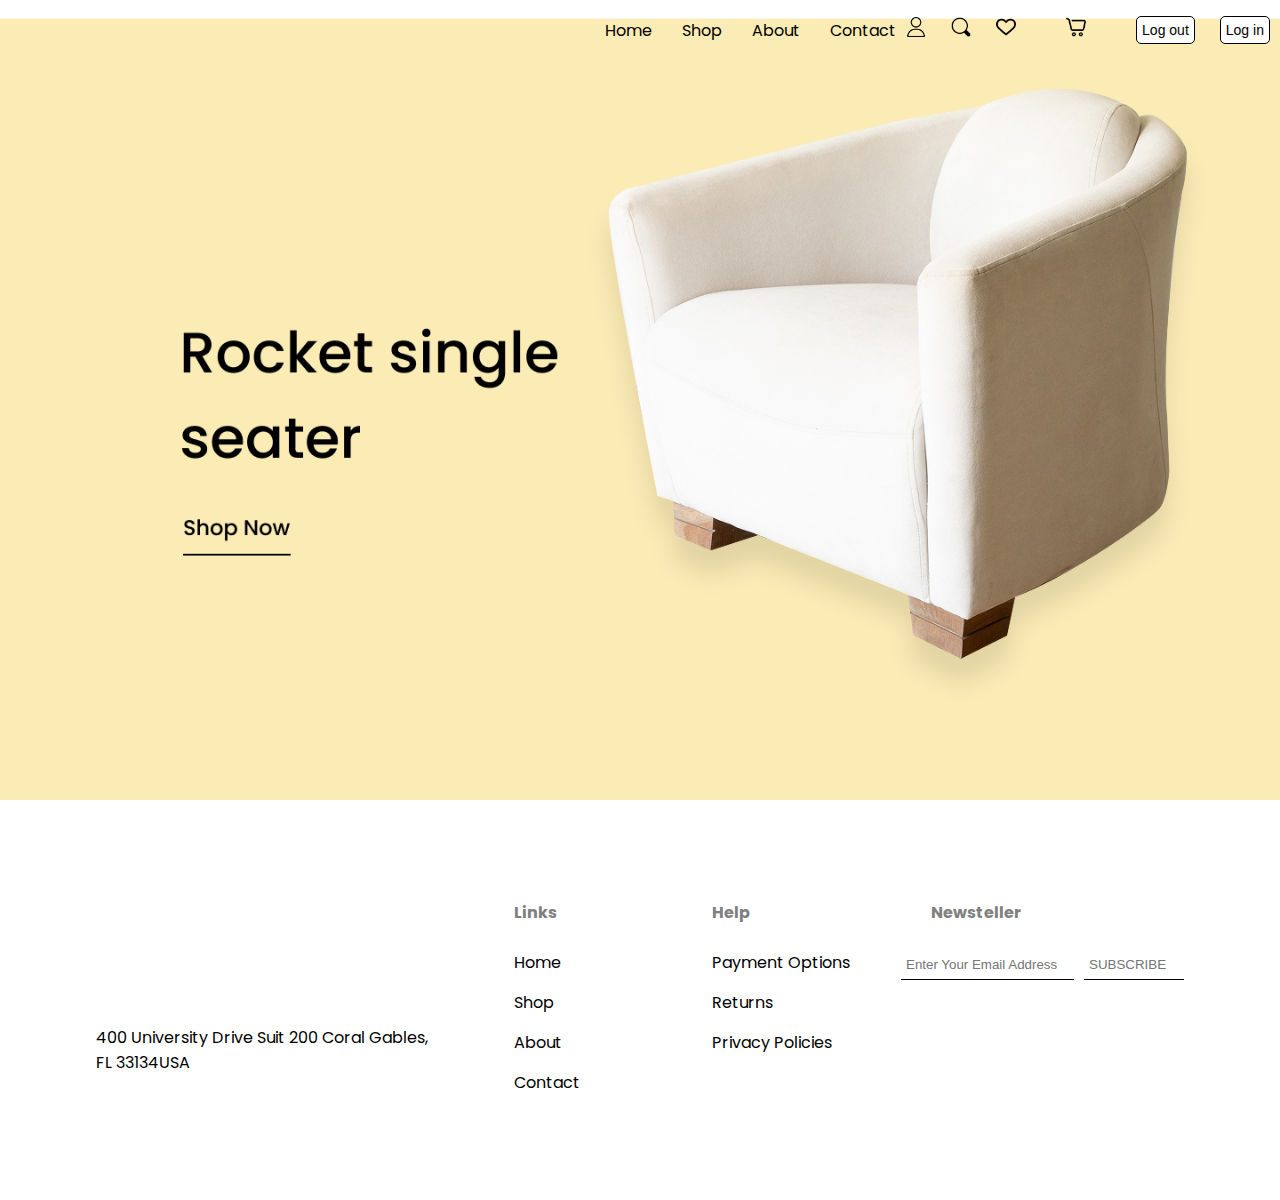
<file: front-end/index.html>
<!DOCTYPE html>
<html lang="en">
<head>
    <meta charset="UTF-8">
    <meta name="viewport" content="width=device-width, initial-scale=1.0">
    <link rel="stylesheet" href="https://cdnjs.cloudflare.com/ajax/libs/font-awesome/6.7.2/css/all.min.css" integrity="sha512-Evv84Mr4kqVGRNSgIGL/F/aIDqQb7xQ2vcrdIwxfjThSH8CSR7PBEakCr51Ck+w+/U6swU2Im1vVX0SVk9ABhg==" crossorigin="anonymous" referrerpolicy="no-referrer" />
    <link rel="stylesheet" href="./css/style.css">
    <title>Home</title>
</head>
<body>
    <header>
        <div class="sub-header">
            <div class="part1">
                <ul>
                    <li><a href="#">Home</a></li>
                    <li><a href="./shop.html">Shop</a></li>
                    <li><a href="#">About</a></li>
                    <li><a href="#">Contact</a></li>
                </ul>
            </div>
            <div class="part2">
                <ul>
                    <li><a href="./profile.html"><img src="./image/user.png" alt=""></a></li>
                    <li><a href="#"><img src="./image/search.png" alt=""></a></li>
                    <li><a href="#"><img src="./image/heart.png" alt=""></li>
                    <li><a href="./cart.html"><img src="./image/shoppingcart.png" alt=""></li>
                    <li><a href="#"><button id="log-out">Log out</button></a></li>
                    <li><a href="./login.html"><button id="log-in">Log in</button></a></li>
                </ul>
            </div>
        </div>
    </header>
    <footer>
        <div class="sub-footer">
            <div class="f_part1">
                <p><a href="#">400 University Drive Suit 200 Coral Gables, FL 33134USA</a></p>
            </div>
            <div class="f_part2">
                <h4>Links</h4>
                <ul>
                    <li>Home</li>
                    <li>Shop</li>
                    <li>About</li>
                    <li>Contact</li>
                </ul>
            </div>
            <div class="f_part3">
                <h4>Help</h4>
                <ul>
                    <li>Payment Options</li>
                    <li>Returns</li>
                    <li>Privacy Policies</li>
                </ul>
            </div>
            <div class="f_part4">
                <h4>Newsteller</h4>
                <div class="f_part41">
                    <input class="input1" type="text" placeholder="Enter Your Email Address">
                    <input class="input2" type="text" placeholder="SUBSCRIBE">
                </div>
            </div>
        </div>
    </footer>


    <script src="./js/script.js"></script>
</body>
</html>
</file>
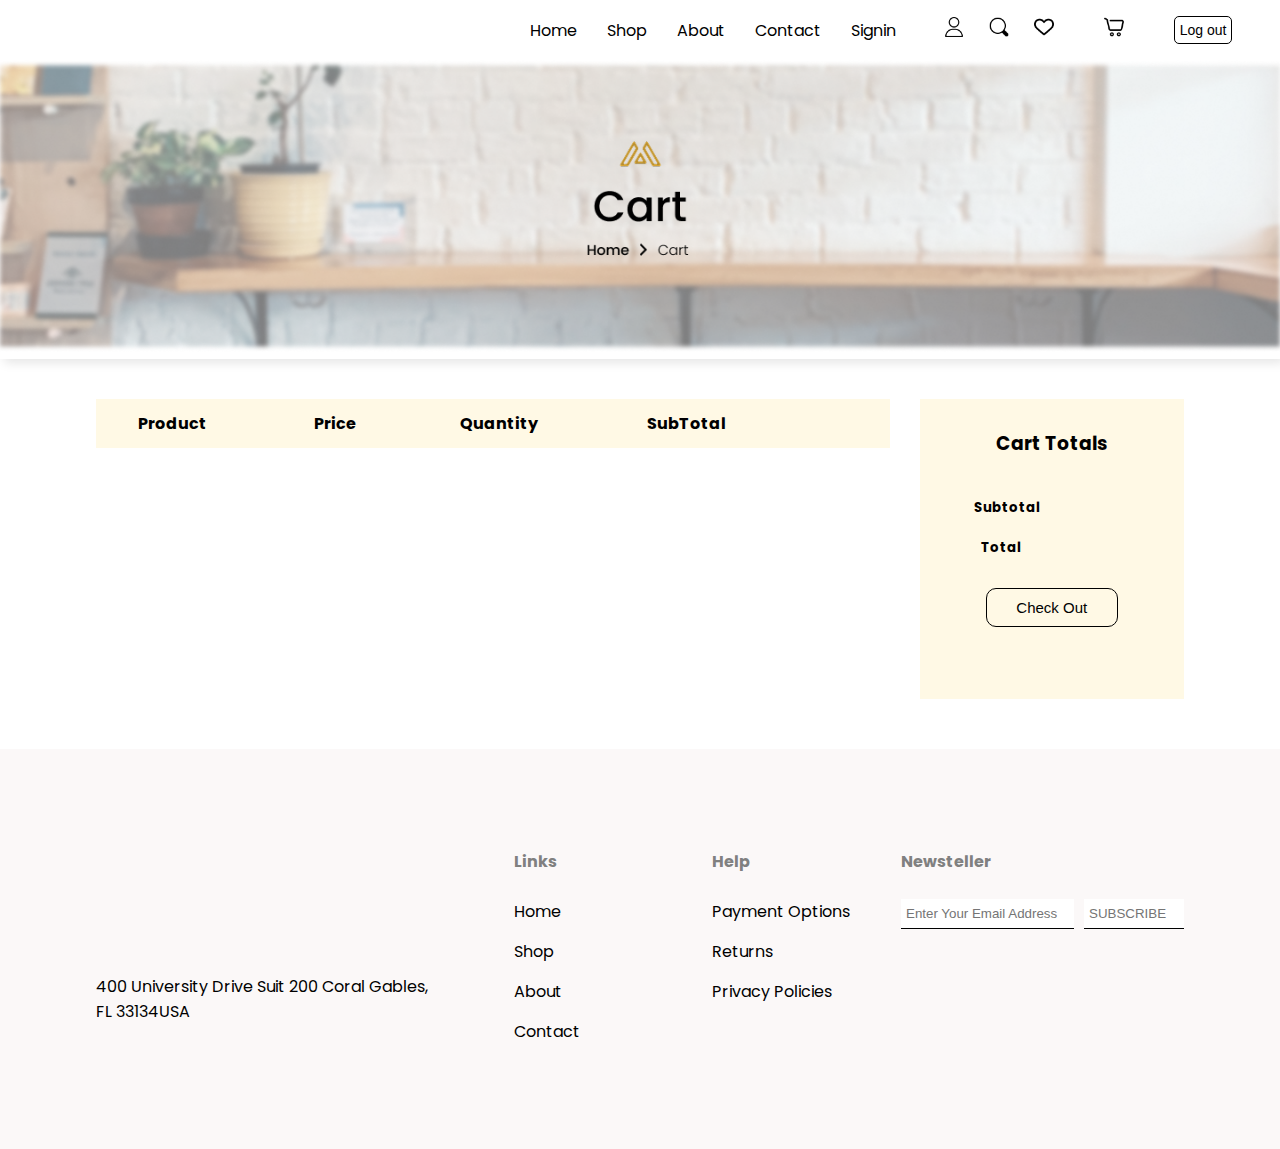
<file: front-end/cart.html>
<!DOCTYPE html>
<html lang="en">

<head>
    <meta charset="UTF-8">
    <meta name="viewport" content="width=device-width, initial-scale=1.0">
    <link rel="stylesheet" href="./css/cart.css">
    <title>Cart</title>
</head>

<body>
    <header>
        <div class="sub-header">
            <div class="part1">
                <ul>
                    <li><a href="./index.html">Home</a></li>
                    <li><a href="./shop.html">Shop</a></li>
                    <li><a href="#">About</a></li>
                    <li><a href="#">Contact</a></li>
                    <li><a href="./login.html">Signin</a></li>
                </ul>
            </div>
            <div class="part2">
                <ul>
                    <li><a href="./profile.html"><img src="./image/user.png" alt=""></a></li>
                    <li><a href="#"><img src="./image/search.png" alt=""></a></li>
                    <li><a href="#"><img src="./image/heart.png" alt=""></li>
                    <li><a href="#"><img src="./image/shoppingcart.png" alt=""></li>
                    <li><a href="#"><button id="log-out">Log out</button></a></li>
                </ul>
            </div>
        </div>
         <div class="header-image">
            <img src="./image/Group 78.png" alt="">
        </div>
    </header>
    <main>
        <div class="sub-main">
            <div class="left-side">
                <a href="#"></a>
                <table>
                    <thead>
                        <tr>                            
                            <th>Product</th>
                            <th>Price</th>
                            <th>Quantity</th>
                            <th>SubTotal</th>
                            <th></th>
                        </tr>
                    </thead>
                    <tbody id="tbody">
                        

                    </tbody>
                </table>
            </div>
            <div class="right-side">
                <div class="cart-totals">
                    <h3>Cart Totals</h3>
                    <div class="subtotal">
                        <h5>Subtotal</h5>
                        <p></p>
                    </div>
                    <div class="total">
                        <h5>Total</h5>
                        <p></p>
                    </div>
                    <div class="btn">
                        <button>Check Out</button>
                    </div>
                </div>
            </div>
        </div>
    </main>
    <footer>
        <div class="sub-footer">
            <div class="f_part1">
                <p><a href="#">400 University Drive Suit 200 Coral Gables, FL 33134USA</a></p>
            </div>
            <div class="f_part2">
                <h4>Links</h4>
                <ul>
                    <li>Home</li>
                    <li>Shop</li>
                    <li>About</li>
                    <li>Contact</li>
                </ul>
            </div>
            <div class="f_part3">
                <h4>Help</h4>
                <ul>
                    <li>Payment Options</li>
                    <li>Returns</li>
                    <li>Privacy Policies</li>
                </ul>
            </div>
            <div class="f_part4">
                <h4>Newsteller</h4>
                <div class="f_part41">
                    <input class="input1" type="text" placeholder="Enter Your Email Address">
                    <input class="input2" type="text" placeholder="SUBSCRIBE">
                </div>
            </div>
        </div>
    </footer>

    <script src="./js/cart.js"></script>
</body>

</html>
</file>
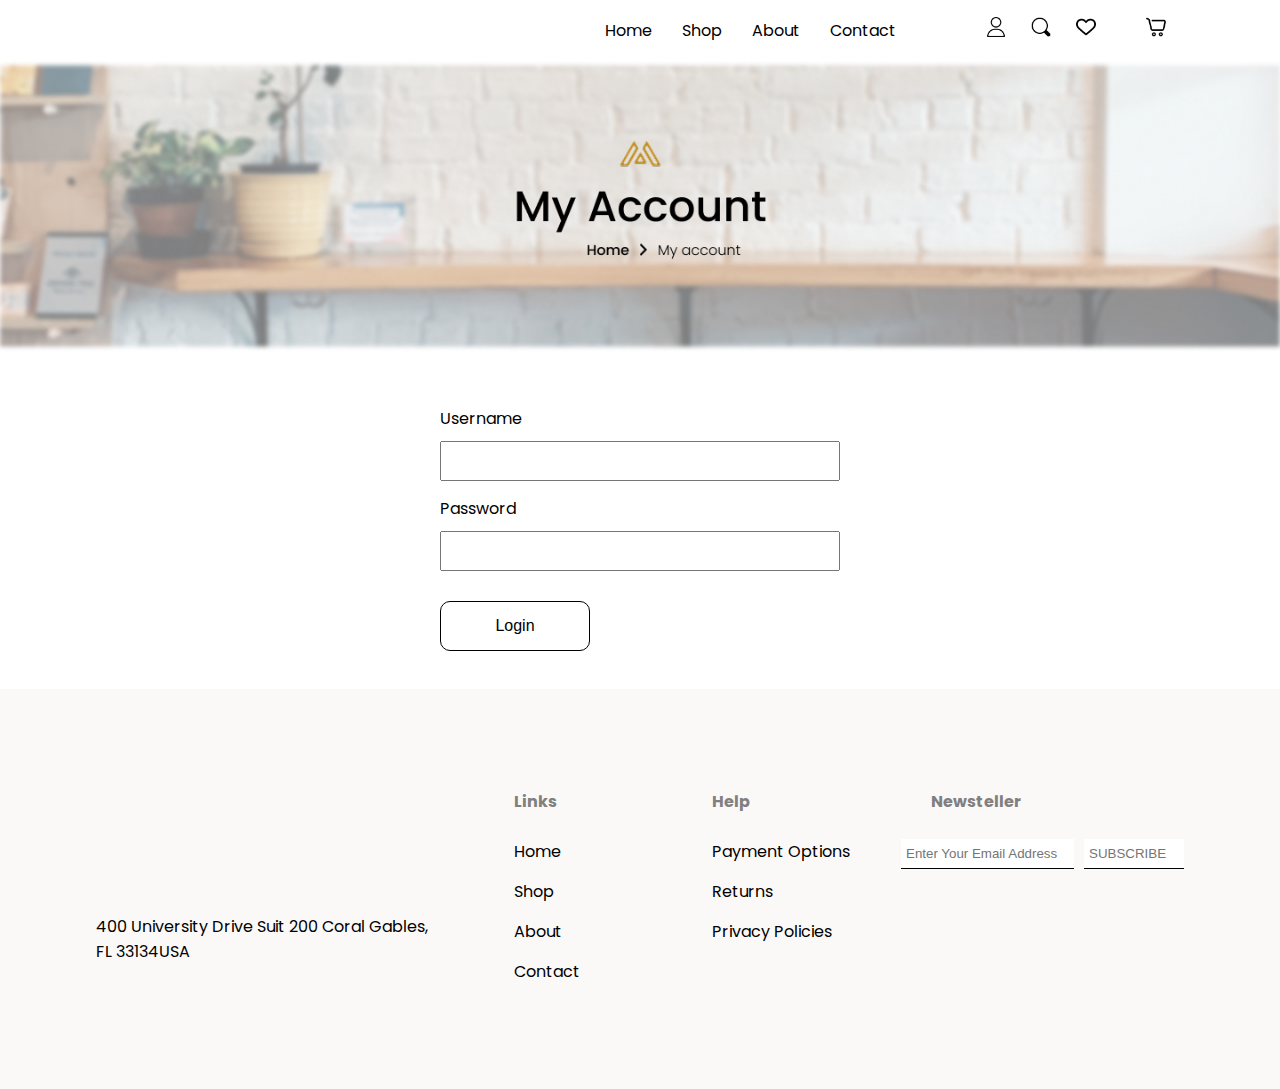
<file: front-end/login.html>
<!DOCTYPE html>
<html lang="en">
<head>
    <meta charset="UTF-8">
    <meta name="viewport" content="width=device-width, initial-scale=1.0">
    <link rel="stylesheet" href="https://cdnjs.cloudflare.com/ajax/libs/font-awesome/6.7.2/css/all.min.css" integrity="sha512-Evv84Mr4kqVGRNSgIGL/F/aIDqQb7xQ2vcrdIwxfjThSH8CSR7PBEakCr51Ck+w+/U6swU2Im1vVX0SVk9ABhg==" crossorigin="anonymous" referrerpolicy="no-referrer" />
    <link rel="stylesheet" href="./css/login.css">
    <title>Login</title>
</head>
<body>
    <header>
        <div class="sub-header">
            <div class="part1">
                <ul>
                    <li><a href="#">Home</a></li>
                    <li><a href="#">Shop</a></li>
                    <li><a href="#">About</a></li>
                    <li><a href="#">Contact</a></li>
                </ul>
            </div>
            <div class="part2">
                <ul>
                    <li><a href="#"><img src="./image/user.png" alt=""></a></li>
                    <li><a href="#"><img src="./image/search.png" alt=""></a></li>
                    <li><a href="#"><img src="./image/heart.png" alt=""></li>
                    <li><a href="#"><img src="./image/shoppingcart.png" alt=""></li>
                </ul>
            </div>
        </div>
        <div class="header-image">
            <img src="./image/myAccount.png" alt="">
        </div>
    </header>
    <main>
        <div class="sub-main">
            <form>
                <a href="#"></a>
                <div class="element">
                    <label for=""><a href="#">Username</a></label> <br>
                    <input type="text">
                </div>
                <div class="element">
                    <label for=""><a href="#">Password</a></label> <br>
                    <input type="password">
                </div>
                <button>Login</button>
            </form>
        </div>
    </main>
    <footer>
        <div class="sub-footer">
            <div class="f_part1">
                <p><a href="#">400 University Drive Suit 200 Coral Gables, FL 33134USA</a></p>
            </div>
            <div class="f_part2">
                <h4>Links</h4>
                <ul>
                    <li>Home</li>
                    <li>Shop</li>
                    <li>About</li>
                    <li>Contact</li>
                </ul>
            </div>
            <div class="f_part3">
                <h4>Help</h4>
                <ul>
                    <li>Payment Options</li>
                    <li>Returns</li>
                    <li>Privacy Policies</li>
                </ul>
            </div>
            <div class="f_part4">
                <h4>Newsteller</h4>
                <div class="f_part41">
                    <input class="input1" type="text" placeholder="Enter Your Email Address">
                    <input class="input2" type="text" placeholder="SUBSCRIBE">
                </div>
            </div>
        </div>
    </footer>
</body>
</html>
</file>
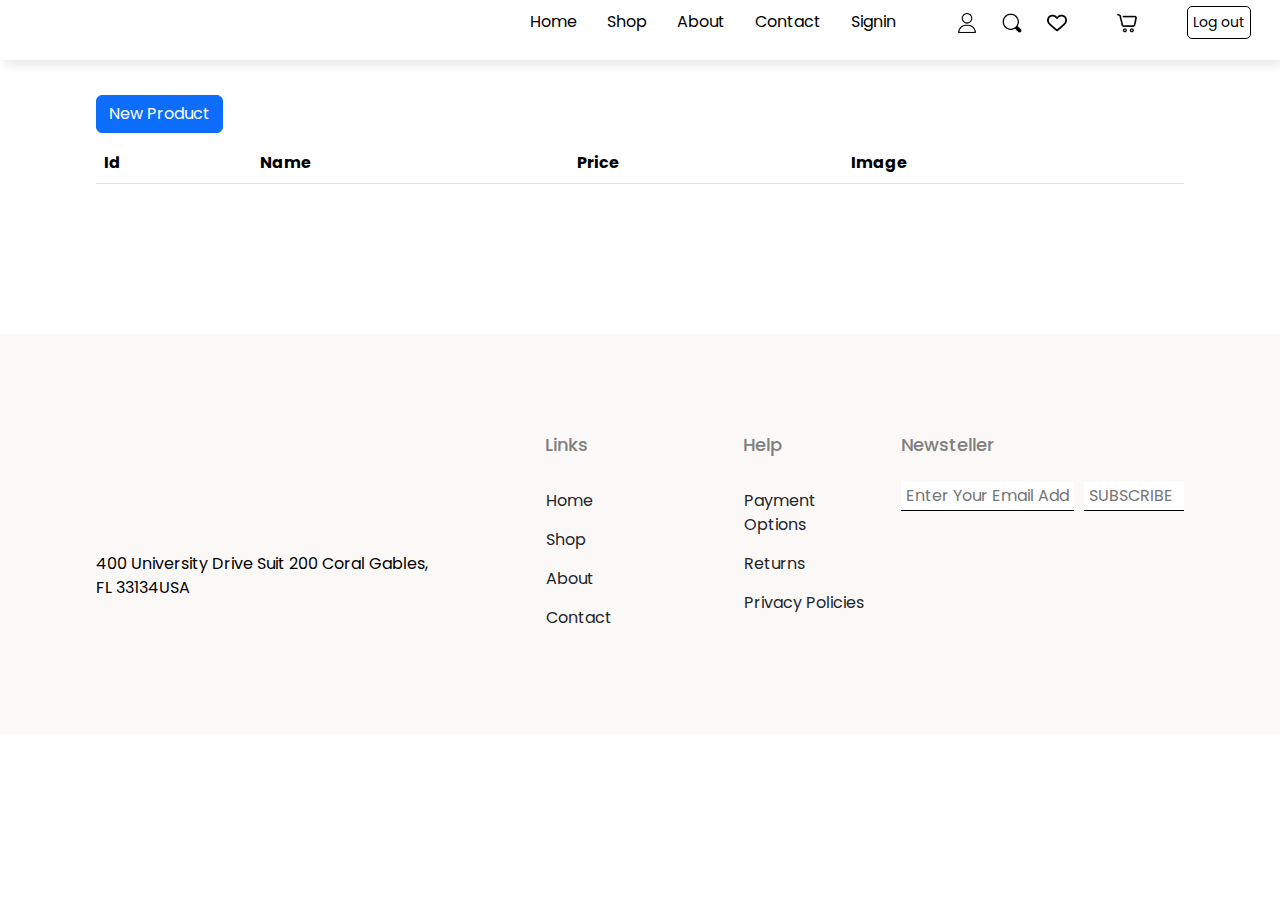
<file: front-end/myProducts.html>
<!DOCTYPE html>
<html lang="en">

<head>
    <meta charset="UTF-8">
    <meta name="viewport" content="width=device-width, initial-scale=1.0">
    <link href="https://cdn.jsdelivr.net/npm/bootstrap@5.3.3/dist/css/bootstrap.min.css" rel="stylesheet"
        integrity="sha384-QWTKZyjpPEjISv5WaRU9OFeRpok6YctnYmDr5pNlyT2bRjXh0JMhjY6hW+ALEwIH" crossorigin="anonymous">
    <link rel="stylesheet" href="./css/myProducts.css">
    <title>MyProducts</title>
</head>

<body>
    <header>
        <div class="sub-header">
            <div class="part1">
                <ul>
                    <li><a href="./index.html">Home</a></li>
                    <li><a href="./shop.html">Shop</a></li>
                    <li><a href="#">About</a></li>
                    <li><a href="#">Contact</a></li>
                    <li><a href="./login.html">Signin</a></li>
                </ul>
            </div>
            <div class="part2">
                <ul>
                    <li><a href="./profile.html"><img src="./image/user.png" alt=""></a></li>
                    <li><a href="#"><img src="./image/search.png" alt=""></a></li>
                    <li><a href="#"><img src="./image/heart.png" alt=""></li>
                    <li><a href="./cart.html"><img src="./image/shoppingcart.png" alt=""></li>
                    <li><a href="#"><button id="log-out">Log out</button></a></li>
                </ul>
            </div>
        </div>
    </header>
    <a href="#"></a>
    <main>
        <div class="sub-main">
            <button type="button" class="btn btn-primary">New Product</button>
            <div class="products-table">
                <table class="table table-hover">
                    <thead>
                        <tr>
                            <th>Id</th>
                            <th>Name</th>
                            <th>Price</th>
                            <th>Image</th>
                        </tr>
                    </thead>
                    <tbody id="products-tbody">

                    </tbody>
                </table>
            </div>
        </div>
    </main>
    <footer>
        <div class="sub-footer">
            <div class="f_part1">
                <p><a href="#">400 University Drive Suit 200 Coral Gables, FL 33134USA</a></p>
            </div>
            <div class="f_part2">
                <h4>Links</h4>
                <ul>
                    <li>Home</li>
                    <li>Shop</li>
                    <li>About</li>
                    <li>Contact</li>
                </ul>
            </div>
            <div class="f_part3">
                <h4>Help</h4>
                <ul>
                    <li>Payment Options</li>
                    <li>Returns</li>
                    <li>Privacy Policies</li>
                </ul>
            </div>
            <div class="f_part4">
                <h4>Newsteller</h4>
                <div class="f_part41">
                    <input class="input1" type="text" placeholder="Enter Your Email Address">
                    <input class="input2" type="text" placeholder="SUBSCRIBE">
                </div>
            </div>
        </div>
    </footer>


   <script src="./js/myProducts.js"></script>
</body>

</html>
</file>
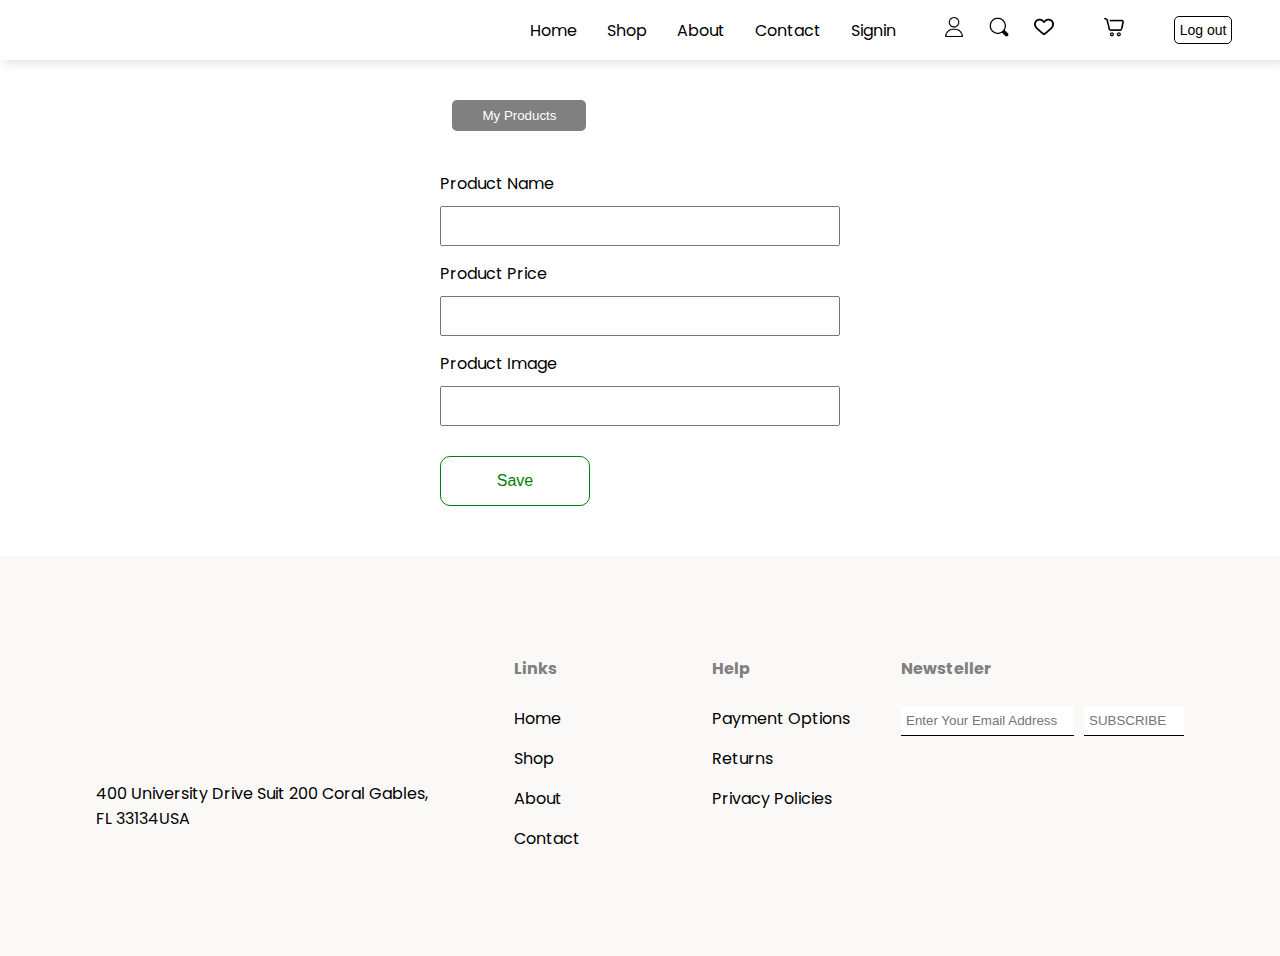
<file: front-end/products.html>
<!DOCTYPE html>
<html lang="en">

<head>
    <meta charset="UTF-8">
    <meta name="viewport" content="width=device-width, initial-scale=1.0">
    <link rel="stylesheet" href="./css/products.css">
    <title>Products</title>
</head>

<body>
    <header>
        <div class="sub-header">
            <div class="part1">
                <ul>
                    <li><a href="./index.html">Home</a></li>
                    <li><a href="./shop.html">Shop</a></li>
                    <li><a href="#">About</a></li>
                    <li><a href="#">Contact</a></li>
                    <li><a href="./login.html">Signin</a></li>
                </ul>
            </div>
            <div class="part2">
                <ul>
                    <li><a href="./profile.html"><img src="./image/user.png" alt=""></a></li>
                    <li><a href="#"><img src="./image/search.png" alt=""></a></li>
                    <li><a href="#"><img src="./image/heart.png" alt=""></li>
                    <li><a href="./cart.html"><img src="./image/shoppingcart.png" alt=""></li>
                    <li><a href="#"><button id="log-out">Log out</button></a></li>
                </ul>
            </div>
        </div>
    </header>
    <main>
        <div class="sub-main">
            <div class="form-elements">
                <button class="my-products">My Products</button>
                <div class="form-element">
                    <form>
                    <div class="element">
                        <a href="#"></a>
                        <label><a href="#">Product Name</a></label> <br>
                        <input type="text" id="product-name">
                    </div>
                    <div class="element">
                        <label><a href="#">Product Price</a></label> <br>
                        <input type="number" step="0.01" id="product-price">
                    </div>
                    <div class="element">
                        <label><a href="#">Product Image</a></label> <br>
                        <input type="text" id="product-image">
                    </div>
                    <button>Save</button>
                </form>
                </div>
            </div>
        </div>
    </main>
    <footer>
        <div class="sub-footer">
            <div class="f_part1">
                <p><a href="#">400 University Drive Suit 200 Coral Gables, FL 33134USA</a></p>
            </div>
            <div class="f_part2">
                <h4>Links</h4>
                <ul>
                    <li>Home</li>
                    <li>Shop</li>
                    <li>About</li>
                    <li>Contact</li>
                </ul>
            </div>
            <div class="f_part3">
                <h4>Help</h4>
                <ul>
                    <li>Payment Options</li>
                    <li>Returns</li>
                    <li>Privacy Policies</li>
                </ul>
            </div>
            <div class="f_part4">
                <h4>Newsteller</h4>
                <div class="f_part41">
                    <input class="input1" type="text" placeholder="Enter Your Email Address">
                    <input class="input2" type="text" placeholder="SUBSCRIBE">
                </div>
            </div>
        </div>
    </footer>

    <script src="./js/products.js"></script>
</body>

</html>
</file>
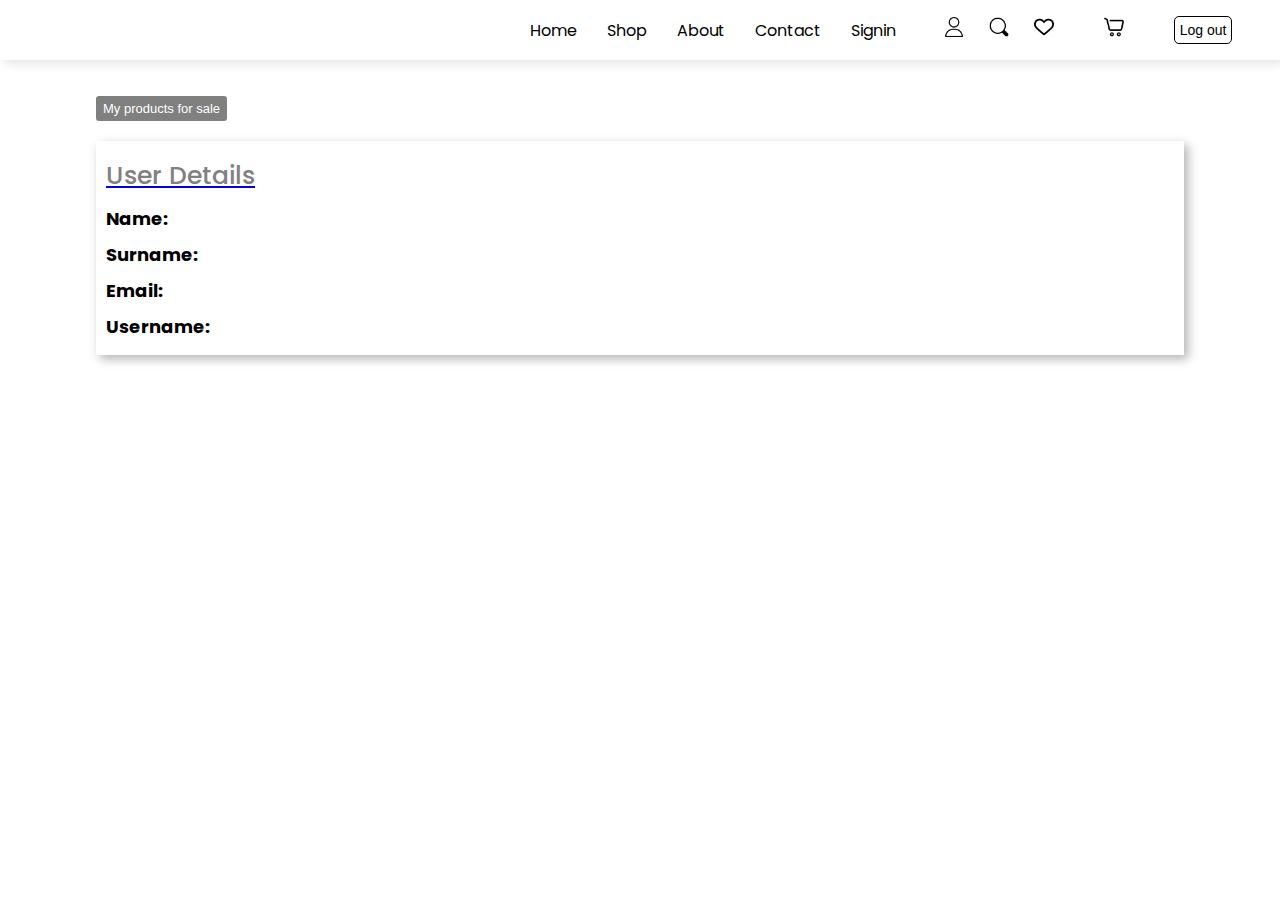
<file: front-end/profile.html>
<!DOCTYPE html>
<html lang="en">
<head>
    <meta charset="UTF-8">
    <meta name="viewport" content="width=device-width, initial-scale=1.0">
     <link rel="stylesheet" href="https://cdnjs.cloudflare.com/ajax/libs/font-awesome/6.7.2/css/all.min.css"
        integrity="sha512-Evv84Mr4kqVGRNSgIGL/F/aIDqQb7xQ2vcrdIwxfjThSH8CSR7PBEakCr51Ck+w+/U6swU2Im1vVX0SVk9ABhg=="
        crossorigin="anonymous" referrerpolicy="no-referrer" />
    <link rel="stylesheet" href="./css/profile.css">
    <title>Profile</title>
</head>
<body>
    <header>
        <div class="sub-header">
            <div class="part1">
                <ul>
                    <li><a href="./index.html">Home</a></li>
                    <li><a href="./shop.html">Shop</a></li>
                    <li><a href="#">About</a></li>
                    <li><a href="#">Contact</a></li>
                    <li><a href="./login.html">Signin</a></li>
                </ul>
            </div>
            <div class="part2">
                <ul>
                    <li><a href="#"><img src="./image/user.png" alt=""></a></li>
                    <li><a href="#"><img src="./image/search.png" alt=""></a></li>
                    <li><a href="#"><img src="./image/heart.png" alt=""></li>
                    <li><a href="./cart.html"><img src="./image/shoppingcart.png" alt=""></li>
                    <li><a href="#"><button id="log-out">Log out</button></a></li>
                </ul>
            </div>
        </div>
    </header>
    <main>
        <a href="#"></a>
        <div class="sub-main">
            <button>My products for sale</button>
            <div class="user-details">
                <a href="#"><h3>User Details</h3></a>
                <p><b>Name: </b><span id="user-name"></span></p>
                <p><b>Surname: </b><span id="user-surname"></span></p>
                <p><b>Email: </b><span id="user-email"></span></p>
                <p><b>Username: </b><span id="user-username"></span></p>
            </div>
        </div>
    </main>

    <script src="./js/profile.js"></script>
</body>
</html>
</file>
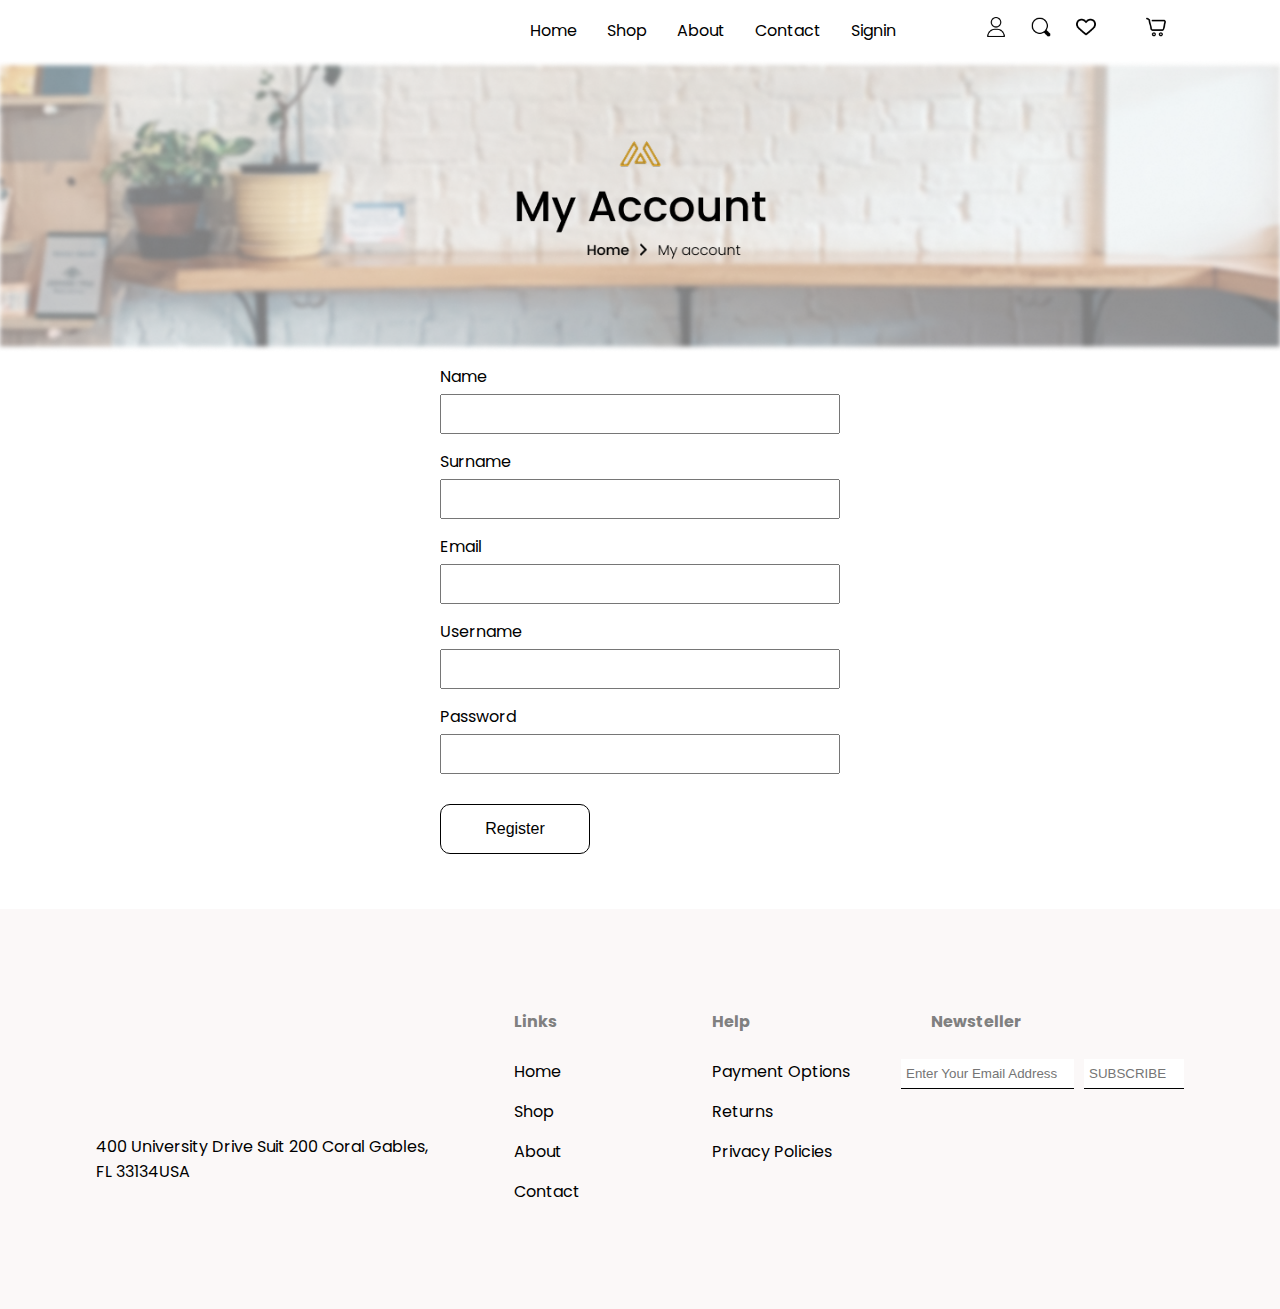
<file: front-end/register.html>
<!DOCTYPE html>
<html lang="en">
<head>
    <meta charset="UTF-8">
    <meta name="viewport" content="width=device-width, initial-scale=1.0">
    <link rel="stylesheet" href="https://cdnjs.cloudflare.com/ajax/libs/font-awesome/6.7.2/css/all.min.css" integrity="sha512-Evv84Mr4kqVGRNSgIGL/F/aIDqQb7xQ2vcrdIwxfjThSH8CSR7PBEakCr51Ck+w+/U6swU2Im1vVX0SVk9ABhg==" crossorigin="anonymous" referrerpolicy="no-referrer" />
    <link rel="stylesheet" href="./css/register.css">
    <title>Register</title>
</head>
<body>
    <header>
        <div class="sub-header">
            <div class="part1">
                <ul>
                    <li><a href="#">Home</a></li>
                    <li><a href="#">Shop</a></li>
                    <li><a href="#">About</a></li>
                    <li><a href="#">Contact</a></li>
                    <li><a href="./login.html">Signin</a></li>
                </ul>
            </div>
            <div class="part2">
                <ul>
                    <li><a href="#"><img src="./image/user.png" alt=""></a></li>
                    <li><a href="#"><img src="./image/search.png" alt=""></a></li>
                    <li><a href="#"><img src="./image/heart.png" alt=""></li>
                    <li><a href="#"><img src="./image/shoppingcart.png" alt=""></li>
                </ul>
            </div>
        </div>
        <div class="header-image">
            <img src="./image/myAccount.png" alt="">
        </div>
    </header>
    <main>
        <div class="sub-main">
            <form>
                <a href="#"></a>
                <div class="element">
                    <label for=""><a href="#">Name</a></label> <br>
                    <input type="text" id="name"> 
                </div>
                <div class="element">
                    <label for=""><a href="#">Surname</a></label> <br>
                    <input type="text" id="surname">
                </div>
                <div class="element">
                    <label for=""><a href="#">Email</a></label> <br>
                    <input type="email" id="email">
                </div>
                <div class="element">
                    <label for=""><a href="#">Username</a></label> <br>
                    <input type="text" id="username">
                </div>
                <div class="element">
                    <label for=""><a href="#">Password</a></label> <br>
                    <input type="password" id="password">
                </div>
                <button>Register</button>
            </form>
        </div>
    </main>
    <footer>
        <div class="sub-footer">
            <div class="f_part1">
                <p><a href="#">400 University Drive Suit 200 Coral Gables, FL 33134USA</a></p>
            </div>
            <div class="f_part2">
                <h4>Links</h4>
                <ul>
                    <li>Home</li>
                    <li>Shop</li>
                    <li>About</li>
                    <li>Contact</li>
                </ul>
            </div>
            <div class="f_part3">
                <h4>Help</h4>
                <ul>
                    <li>Payment Options</li>
                    <li>Returns</li>
                    <li>Privacy Policies</li>
                </ul>
            </div>
            <div class="f_part4">
                <h4>Newsteller</h4>
                <div class="f_part41">
                    <input class="input1" type="text" placeholder="Enter Your Email Address">
                    <input class="input2" type="text" placeholder="SUBSCRIBE">
                </div>
            </div>
        </div>
    </footer>


    <script src="./js/signup.js"></script>
</body>
</html>
</file>
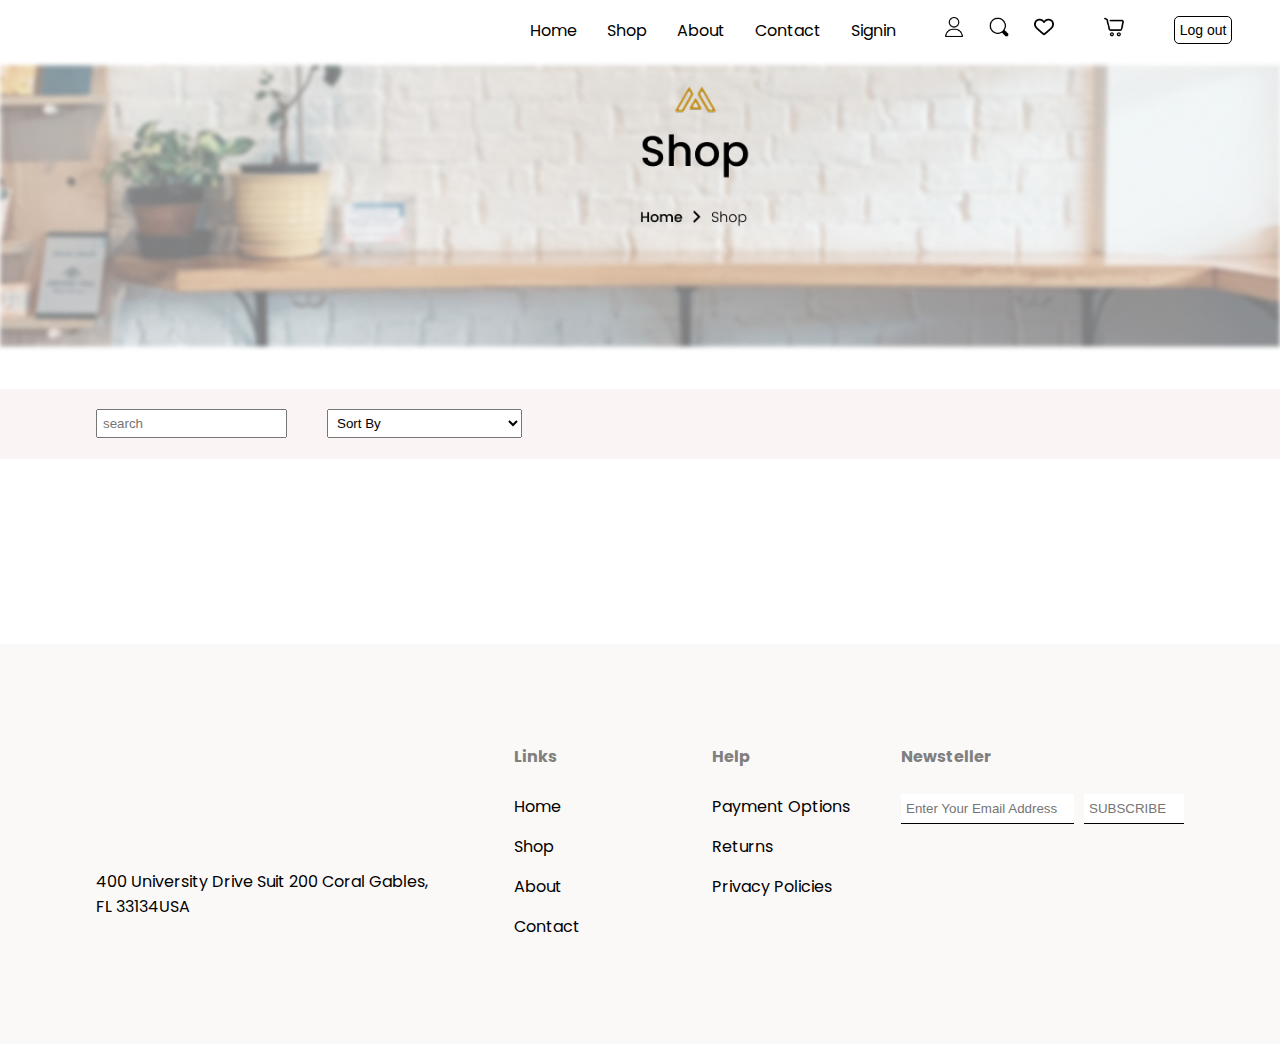
<file: front-end/shop.html>
<!DOCTYPE html>
<html lang="en">

<head>
    <meta charset="UTF-8">
    <meta name="viewport" content="width=device-width, initial-scale=1.0">
    <link rel="stylesheet" href="./css/shop.css">
    <title>Shop</title>
</head>

<body>
    <header>
        <div class="sub-header">
            <div class="part1">
                <ul>
                    <li><a href="./index.html">Home</a></li>
                    <li><a href="#">Shop</a></li>
                    <li><a href="#">About</a></li>
                    <li><a href="#">Contact</a></li>
                    <li><a href="./login.html">Signin</a></li>
                </ul>
            </div>
            <div class="part2">
                <ul>
                    <li><a href="./profile.html"><img src="./image/user.png" alt=""></a></li>
                    <li><a href="#"><img src="./image/search.png" alt=""></a></li>
                    <li><a href="#"><img src="./image/heart.png" alt=""></li>
                    <li><a href="./cart.html"><img src="./image/shoppingcart.png" alt=""></li>
                    <li><a href="#"><button id="log-out">Log out</button></a></li>
                </ul>
            </div>
        </div>
        <div class="header-image">
            <img src="./image/Frame 78.png" alt="">
        </div>
    </header>
    <a href="#">
        <main>
        <div class="main-part1">
            <div class="sub-main-part1">
                <div class="search-input">
                    <input type="search" placeholder="search" id="searchInput" oninput="searchProduct()">
                </div>
                <div class="filter-input">
                    <select id="sortSelect">
                        <option value="">Sort By</option>
                        <option value="priceAsc">Sort by: Price (Low to High)</option>
                        <option value="priceDesc">Sort by: Price (High to Low)</option>
                    </select>
                </div>
            </div>

        </div>
        <div class="sub-main">
            <div class="cards">
                
            </div>
        </div>
    </main>
    </a>
     <footer>
        <div class="sub-footer">
            <div class="f_part1">
                <p><a href="#">400 University Drive Suit 200 Coral Gables, FL 33134USA</a></p>
            </div>
            <div class="f_part2">
                <h4>Links</h4>
                <ul>
                    <li>Home</li>
                    <li>Shop</li>
                    <li>About</li>
                    <li>Contact</li>
                </ul>
            </div>
            <div class="f_part3">
                <h4>Help</h4>
                <ul>
                    <li>Payment Options</li>
                    <li>Returns</li>
                    <li>Privacy Policies</li>
                </ul>
            </div>
            <div class="f_part4">
                <h4>Newsteller</h4>
                <div class="f_part41">
                    <input class="input1" type="text" placeholder="Enter Your Email Address">
                    <input class="input2" type="text" placeholder="SUBSCRIBE">
                </div>
            </div>
        </div>
    </footer>

    <script src="./js/shop.js"></script>
</body>

</html>
</file>
<file: front-end/css/style.css>
@import url('https://fonts.googleapis.com/css2?family=Inter:ital,opsz,wght@0,14..32,100..900;1,14..32,100..900&family=Montserrat:ital,wght@0,100..900;1,100..900&family=Poppins:ital,wght@0,100;0,200;0,300;0,400;0,500;0,600;0,700;0,800;0,900;1,100;1,200;1,300;1,400;1,500;1,600;1,700;1,800;1,900&family=Roboto:ital,wght@0,100..900;1,100..900&display=swap');

*{
    margin: 0;
    padding: 0;
    box-sizing: border-box;
}
body{
    font-family: "Poppins", sans-serif;
}
header{
    width: 100%;
    height: 800px;
    background-image: url(../image/Group\ 6.png);
    background-position: center;
    background-size: cover;
    background-repeat: no-repeat;
    margin-top: 0px;
}
.sub-header{
    width: 100%;
    /* border: 1px solid black; */
    height: 60px;
    display: flex;
}
.sub-header .part1{
    width: 70%;
    height: 100%;
    /* border: 1px solid black; */
    display: flex;
    align-items: center;
    justify-content: flex-end;
}
.sub-header .part1 ul{
    display: flex;
    justify-content: flex-end;
    gap: 30px;
    list-style-type: none;
}
.sub-header .part1 ul li a {
    text-decoration: none;
    color: black;
}
.sub-header .part2 ul li button{
    padding: 5px;
    background-color: white;
    border: 0;
    border: 1px solid black;
    color: black;
    font-size: 14px;
    border-radius: 5px;
    cursor: pointer;
}
.sub-header .part2{
    width: 30%;
    height: 100%;
    /* border: 1px solid black; */
    display: flex;
    justify-content: center;
}
.sub-header .part2 ul{
    display: flex;
    justify-content: center;
    align-items: center;
    gap: 25px;
    list-style-type: none;
}
.sub-header .part2 ul li a img{
    width: 20px;
}
footer{
    width: 100%;
}
.sub-footer{
    width: 85%;
    margin: auto;
    /* border: 1px solid black; */
    display: flex;
    padding-top: 100px;
    gap: 20px;
}
.sub-footer .f_part1{
    width: 350px;
    height: 300px;
    /* border: 1px solid black; */
    display: flex;
    justify-content: center;
    align-items: center;
}
.sub-footer .f_part1 p a{
    text-decoration: none;
    color: black;
}
.sub-footer .f_part2{
    width: 200px;
    /* border: 1px solid black; */
    text-align: left;
    
}
.sub-footer .f_part2 ul{
    padding-top: 10px;
    list-style-type: none;
    margin-left: 50px;
    /* color: grey; */
}
.sub-footer .f_part2 h4{
    color: grey;
     margin-left: 50px;
}
.sub-footer .f_part2 ul li{
    padding-top: 15px;
}
.sub-footer .f_part3{
    width: 200px;
    /* border: 1px solid black; */
}
.sub-footer .f_part3 ul{
    padding-top: 10px;
    list-style-type: none;
    margin-left: 30px;
}
.sub-footer .f_part3 h4{
    color: grey;
     margin-left: 30px;
}
.sub-footer .f_part3 ul li{
    padding-top: 15px;
}

.sub-footer .f_part4 h4{
    color: grey;
    margin-left: 30px;
}
.f_part41{
    display: flex;
    margin-top: 25px;
    gap: 10px;
}
.f_part41 .input1{
    width: 173px;
    height: 30px;
    padding: 5px;
    border: 0;
    border-bottom: 1px solid black;
    outline: none;
}
.f_part41 .input2{
    width: 100px;
    height: 30px;
    padding: 5px;
    border: 0;
    border-bottom: 1px solid black;
    outline: none;
    color: black;
}
</file>
<file: front-end/css/cart.css>
@import url('https://fonts.googleapis.com/css2?family=Inter:ital,opsz,wght@0,14..32,100..900;1,14..32,100..900&family=Montserrat:ital,wght@0,100..900;1,100..900&family=Poppins:ital,wght@0,100;0,200;0,300;0,400;0,500;0,600;0,700;0,800;0,900;1,100;1,200;1,300;1,400;1,500;1,600;1,700;1,800;1,900&family=Roboto:ital,wght@0,100..900;1,100..900&display=swap');

*{
    margin: 0;
    padding: 0;
    box-sizing: border-box;
}
body{
    font-family: "Poppins", sans-serif;
}
header{
    width: 100%;
    box-shadow: 4px 4px 10px rgba(0, 0, 0, 0.1);
}
.header-image {
    width: 100%;
}
.header-image img{
    width: 100%;
}
.sub-header{
    width: 100%;
    /* border: 1px solid black; */
    height: 60px;
    display: flex;
}
.sub-header .part1{
    width: 70%;
    height: 100%;
    /* border: 1px solid black; */
    display: flex;
    align-items: center;
    justify-content: flex-end;
}
.sub-header .part1 ul{
    display: flex;
    justify-content: flex-end;
    gap: 30px;
    list-style-type: none;
}
.sub-header .part1 ul li a {
    text-decoration: none;
    color: black;
}
.sub-header .part2{
    width: 30%;
    height: 100%;
    /* border: 1px solid black; */
    display: flex;
    justify-content: center;
}
.sub-header .part2 ul{
    display: flex;
    justify-content: center;
    align-items: center;
    gap: 25px;
    list-style-type: none;
}
.sub-header .part2 ul li button{
    padding: 5px;
    background-color: white;
    border: 0;
    border: 1px solid black;
    color: black;
    font-size: 14px;
    border-radius: 5px;
    cursor: pointer;
}
.sub-header .part2 ul li a img{
    width: 20px;
}
main{
    width: 100%;
}
.sub-main{
    width: 85%;
    margin: auto;
    /* border: 1px solid black; */
    display: flex;
    gap: 30px;
    margin-top: 40px;
}

tr td {
    font-size: 13px;
    color: black;
    text-align: start;
}
.left-side{
    width: 75%;
    /* border: 1px solid black; */
}
.left-side table{
    width: 100%;
    border-collapse: collapse;
}
.left-side th{
    padding: 12px 42px;
    text-align: left;
    color: black;
}
.left-side thead {
    background-color: #fff9e5;
    font-weight: bold;
}
.right-side{
    width: 25%;
    height: 300px;
    /* border: 1px solid black; */
    background-color: #fff9e5;
}
.right-side .cart-totals{
    width: 100%;
}

.right-side .subtotal,
.right-side .total{
    display: flex;
    justify-content: space-around;
    padding: 10px;
}
.right-side .btn{
    width: 50%;
    /* border: 1px solid black; */
    margin: auto;
    margin-top: 20px;
}
.right-side .btn button{
    width: 100%;
    border: 0;
    padding: 10px;
    background-color: #fff9e5;
    border: 1px solid black;
    border-radius: 10px;
    font-size: 15px;
    cursor: pointer;
}
.cart-totals h3{
    text-align: center;
    padding: 10px;
    color: black;
    padding-bottom: 30px;
    padding-top: 30px;
}
.subtotal h5,
.subtotal p,
.total h5,
.total p{
    color: black;
}
footer{
    width: 100%;
    background-color: #fbf8f8;
    margin-top: 50px;
}
.sub-footer{
    width: 85%;
    margin: auto;
    /* border: 1px solid black; */
    display: flex;
    padding-top: 100px;
    gap: 20px;
}
.sub-footer .f_part1{
    width: 350px;
    height: 300px;
    /* border: 1px solid black; */
    display: flex;
    justify-content: center;
    align-items: center;
}
.sub-footer .f_part1 p a{
    text-decoration: none;
    color: black;
}
.sub-footer .f_part2{
    width: 200px;
    /* border: 1px solid black; */
    text-align: left;
    
}
.sub-footer .f_part2 ul{
    padding-top: 10px;
    list-style-type: none;
    margin-left: 50px;
    /* color: grey; */
}
.sub-footer .f_part2 h4{
    color: grey;
     margin-left: 50px;
}
.sub-footer .f_part2 ul li{
    padding-top: 15px;
}
.sub-footer .f_part3{
    width: 200px;
    /* border: 1px solid black; */
}
.sub-footer .f_part3 ul{
    padding-top: 10px;
    list-style-type: none;
    margin-left: 30px;
}
.sub-footer .f_part3 h4{
    color: grey;
     margin-left: 30px;
}
.sub-footer .f_part3 ul li{
    padding-top: 15px;
}

.sub-footer .f_part4 h4{
    color: grey;
}
.f_part41{
    display: flex;
    margin-top: 25px;
    gap: 10px;
}
.f_part41 .input1{
    width: 173px;
    height: 30px;
    padding: 5px;
    border: 0;
    border-bottom: 1px solid black;
    outline: none;
}
.f_part41 .input2{
    width: 100px;
    height: 30px;
    padding: 5px;
    border: 0;
    border-bottom: 1px solid black;
    outline: none;
    color: black;
}
</file>
<file: front-end/css/login.css>
@import url('https://fonts.googleapis.com/css2?family=Inter:ital,opsz,wght@0,14..32,100..900;1,14..32,100..900&family=Montserrat:ital,wght@0,100..900;1,100..900&family=Poppins:ital,wght@0,100;0,200;0,300;0,400;0,500;0,600;0,700;0,800;0,900;1,100;1,200;1,300;1,400;1,500;1,600;1,700;1,800;1,900&family=Roboto:ital,wght@0,100..900;1,100..900&display=swap');

*{
    margin: 0;
    padding: 0;
    box-sizing: border-box;
}
body{
    font-family: "Poppins", sans-serif;
}
header{
    width: 100%;
}
.header-image {
    width: 100%;
}
.header-image img{
    width: 100%;
}
.sub-header{
    width: 100%;
    /* border: 1px solid black; */
    height: 60px;
    display: flex;
}
.sub-header .part1{
    width: 70%;
    height: 100%;
    /* border: 1px solid black; */
    display: flex;
    align-items: center;
    justify-content: flex-end;
}
.sub-header .part1 ul{
    display: flex;
    justify-content: flex-end;
    gap: 30px;
    list-style-type: none;
}
.sub-header .part1 ul li a {
    text-decoration: none;
    color: black;
}
.sub-header .part2{
    width: 30%;
    height: 100%;
    /* border: 1px solid black; */
    display: flex;
    justify-content: center;
}
.sub-header .part2 ul{
    display: flex;
    justify-content: center;
    align-items: center;
    gap: 25px;
    list-style-type: none;
}
.sub-header .part2 ul li a img{
    width: 20px;
}
main{
    width: 100%;
    margin-bottom: 30px;
}
.sub-main{
    width: 85%;
    height: 300px;
    /* border: 1px solid black; */
    margin: auto;
    display: flex;
    justify-content: center;
    align-items: center;
}
footer{
    width: 100%;
    background-color: #fbf8f8;
}
.sub-footer{
    width: 85%;
    margin: auto;
    /* border: 1px solid black; */
    display: flex;
    padding-top: 100px;
    gap: 20px;
}
.sub-footer .f_part1{
    width: 350px;
    height: 300px;
    /* border: 1px solid black; */
    display: flex;
    justify-content: center;
    align-items: center;
}
.sub-footer .f_part1 p a{
    text-decoration: none;
    color: black;
}
.sub-footer .f_part2{
    width: 200px;
    /* border: 1px solid black; */
    text-align: left;
    
}
.sub-footer .f_part2 ul{
    padding-top: 10px;
    list-style-type: none;
    margin-left: 50px;
    /* color: grey; */
}
.sub-footer .f_part2 h4{
    color: grey;
     margin-left: 50px;
}
.sub-footer .f_part2 ul li{
    padding-top: 15px;
}
.sub-footer .f_part3{
    width: 200px;
    /* border: 1px solid black; */
}
.sub-footer .f_part3 ul{
    padding-top: 10px;
    list-style-type: none;
    margin-left: 30px;
}
.sub-footer .f_part3 h4{
    color: grey;
     margin-left: 30px;
}
.sub-footer .f_part3 ul li{
    padding-top: 15px;
}

.sub-footer .f_part4 h4{
    color: grey;
    margin-left: 30px;
}
.f_part41{
    display: flex;
    margin-top: 25px;
    gap: 10px;
}
.f_part41 .input1{
    width: 173px;
    height: 30px;
    padding: 5px;
    border: 0;
    border-bottom: 1px solid black;
    outline: none;
}
.f_part41 .input2{
    width: 100px;
    height: 30px;
    padding: 5px;
    border: 0;
    border-bottom: 1px solid black;
    outline: none;
    color: black;
}
form {
    margin-top: 40px;
}
form label a{
    color: black;
    outline: none;
    text-decoration: none;
}
form .element{
    width: 400px;
}
.element input{
    width: 100%;
    height: 40px;
    margin-top: 10px;
    margin-bottom: 15px;
    outline: none;
    padding: 10px;
    font-size: 16px;
}
form button {
    width: 150px;
    height: 50px;
    background-color: #fff;
    border-radius: 10px;
    cursor: pointer;
    font-size: 16px;
    border: 0;
    border: 1px solid black;
    margin-top: 15px;
}
</file>
<file: front-end/css/myProducts.css>
@import url('https://fonts.googleapis.com/css2?family=Inter:ital,opsz,wght@0,14..32,100..900;1,14..32,100..900&family=Montserrat:ital,wght@0,100..900;1,100..900&family=Poppins:ital,wght@0,100;0,200;0,300;0,400;0,500;0,600;0,700;0,800;0,900;1,100;1,200;1,300;1,400;1,500;1,600;1,700;1,800;1,900&family=Roboto:ital,wght@0,100..900;1,100..900&display=swap');

*{
    margin: 0;
    padding: 0;
    box-sizing: border-box;
}
body{
    font-family: "Poppins", sans-serif;
}
header{
    width: 100%;
    box-shadow: 4px 4px 10px rgba(0, 0, 0, 0.1);
}
.header-image {
    width: 100%;
}
.header-image img{
    width: 100%;
}
.sub-header{
    width: 100%;
    height: 60px;
    display: flex;
}
.sub-header .part1{
    width: 70%;
    height: 100%;
    display: flex;
    align-items: center;
    justify-content: flex-end;
}
.sub-header .part1 ul{
    display: flex;
    justify-content: flex-end;
    gap: 30px;
    list-style-type: none;
}
.sub-header .part1 ul li a {
    text-decoration: none;
    color: black;
}
.sub-header .part2{
    width: 30%;
    height: 100%;
    display: flex;
    justify-content: center;
}
.sub-header .part2 ul{
    display: flex;
    justify-content: center;
    align-items: center;
    gap: 25px;
    list-style-type: none;
}
.sub-header .part2 ul li button{
    padding: 5px;
    background-color: white;
    border: 0;
    border: 1px solid black;
    color: black;
    font-size: 14px;
    border-radius: 5px;
    cursor: pointer;
}
.sub-header .part2 ul li a img{
    width: 20px;
}
.sub-main{
    width: 85%;
    margin: auto;
    margin-top: 35px;
    margin-bottom: 150px;
}
.sub-main button{
    margin-bottom: 10px;
}


footer{
    width: 100%;
    background-color: #fbf8f8;
    margin-top: 50px;
}
.sub-footer{
    width: 85%;
    margin: auto;
    /* border: 1px solid black; */
    display: flex;
    padding-top: 100px;
    gap: 20px;
}
.sub-footer .f_part1{
    width: 350px;
    height: 300px;
    /* border: 1px solid black; */
    display: flex;
    justify-content: center;
    align-items: center;
}
.sub-footer .f_part1 p a{
    text-decoration: none;
    color: black;
}
.sub-footer .f_part2{
    width: 200px;
    /* border: 1px solid black; */
    text-align: left;
    
}
.sub-footer .f_part2 ul{
    padding-top: 10px;
    list-style-type: none;
    margin-left: 50px;
    /* color: grey; */
}
.sub-footer .f_part2 h4{
    color: grey;
    margin-left: 81px;
    font-size: 18px;
}
.sub-footer .f_part2 ul li{
    padding-top: 15px;
}
.sub-footer .f_part3{
    width: 200px;
    /* border: 1px solid black; */
}
.sub-footer .f_part3 ul{
    padding-top: 10px;
    list-style-type: none;
    margin-left: 30px;
}
.sub-footer .f_part3 h4{
    color: grey;
    margin-left: 61px;
    font-size: 18px;
}
.sub-footer .f_part3 ul li{
    padding-top: 15px;
}

.sub-footer .f_part4 h4{
    color: grey;
    font-size: 18px;
}
.f_part41{
    display: flex;
    margin-top: 25px;
    gap: 10px;
}
.f_part41 .input1{
    width: 173px;
    height: 30px;
    padding: 5px;
    border: 0;
    border-bottom: 1px solid black;
    outline: none;
}
.f_part41 .input2{
    width: 100px;
    height: 30px;
    padding: 5px;
    border: 0;
    border-bottom: 1px solid black;
    outline: none;
    color: black;
}
</file>
<file: front-end/css/products.css>
@import url('https://fonts.googleapis.com/css2?family=Inter:ital,opsz,wght@0,14..32,100..900;1,14..32,100..900&family=Montserrat:ital,wght@0,100..900;1,100..900&family=Poppins:ital,wght@0,100;0,200;0,300;0,400;0,500;0,600;0,700;0,800;0,900;1,100;1,200;1,300;1,400;1,500;1,600;1,700;1,800;1,900&family=Roboto:ital,wght@0,100..900;1,100..900&display=swap');

*{
    margin: 0;
    padding: 0;
    box-sizing: border-box;
}
body{
    font-family: "Poppins", sans-serif;
}
header{
    width: 100%;
    box-shadow: 4px 4px 10px rgba(0, 0, 0, 0.1);
}
.header-image {
    width: 100%;
}
.header-image img{
    width: 100%;
}
.sub-header{
    width: 100%;
    /* border: 1px solid black; */
    height: 60px;
    display: flex;
}
.sub-header .part1{
    width: 70%;
    height: 100%;
    /* border: 1px solid black; */
    display: flex;
    align-items: center;
    justify-content: flex-end;
}
.sub-header .part1 ul{
    display: flex;
    justify-content: flex-end;
    gap: 30px;
    list-style-type: none;
}
.sub-header .part1 ul li a {
    text-decoration: none;
    color: black;
}
.sub-header .part2{
    width: 30%;
    height: 100%;
    /* border: 1px solid black; */
    display: flex;
    justify-content: center;
}
.sub-header .part2 ul{
    display: flex;
    justify-content: center;
    align-items: center;
    gap: 25px;
    list-style-type: none;
}
.sub-header .part2 ul li button{
    padding: 5px;
    background-color: white;
    border: 0;
    border: 1px solid black;
    color: black;
    font-size: 14px;
    border-radius: 5px;
    cursor: pointer;
}
.sub-header .part2 ul li a img{
    width: 20px;
}
main{
    width: 100%;
}
.sub-main{
    width: 85%;
    margin: auto;
    /* border: 1px solid black; */
}
form {
    margin-top: 40px;
}
form label a{
    color: black;
    outline: none;
    text-decoration: none;
}
form .element{
    width: 400px;
}
.element input{
    width: 100%;
    height: 40px;
    margin-top: 10px;
    margin-bottom: 15px;
    outline: none;
    padding: 10px;
    font-size: 16px;
}
form button {
    width: 150px;
    height: 50px;
    background-color: #fff;
    border-radius: 10px;
    cursor: pointer;
    font-size: 16px;
    border: 0;
    border: 1px solid green;
    color: green;
    margin-top: 15px;
}
.form-elements{
    width: 40%;
    padding-top: 40px;
    margin: auto;
}
.form-elements .my-products{
    margin-left: 30px;
    padding: 8px 30px;
    outline: none;
    border: none;
    background-color: #808080;
    border-radius: 5px;
    color: #fff;
    cursor: pointer;
}
.form-element{
    width: 100%;
    margin: auto;
    display: flex;
    justify-content: center;
    align-items: center;
}


footer{
    width: 100%;
    background-color: #fbf8f8;
    margin-top: 50px;
}
.sub-footer{
    width: 85%;
    margin: auto;
    /* border: 1px solid black; */
    display: flex;
    padding-top: 100px;
    gap: 20px;
}
.sub-footer .f_part1{
    width: 350px;
    height: 300px;
    /* border: 1px solid black; */
    display: flex;
    justify-content: center;
    align-items: center;
}
.sub-footer .f_part1 p a{
    text-decoration: none;
    color: black;
}
.sub-footer .f_part2{
    width: 200px;
    /* border: 1px solid black; */
    text-align: left;
    
}
.sub-footer .f_part2 ul{
    padding-top: 10px;
    list-style-type: none;
    margin-left: 50px;
    /* color: grey; */
}
.sub-footer .f_part2 h4{
    color: grey;
     margin-left: 50px;
}
.sub-footer .f_part2 ul li{
    padding-top: 15px;
}
.sub-footer .f_part3{
    width: 200px;
    /* border: 1px solid black; */
}
.sub-footer .f_part3 ul{
    padding-top: 10px;
    list-style-type: none;
    margin-left: 30px;
}
.sub-footer .f_part3 h4{
    color: grey;
     margin-left: 30px;
}
.sub-footer .f_part3 ul li{
    padding-top: 15px;
}

.sub-footer .f_part4 h4{
    color: grey;
}
.f_part41{
    display: flex;
    margin-top: 25px;
    gap: 10px;
}
.f_part41 .input1{
    width: 173px;
    height: 30px;
    padding: 5px;
    border: 0;
    border-bottom: 1px solid black;
    outline: none;
}
.f_part41 .input2{
    width: 100px;
    height: 30px;
    padding: 5px;
    border: 0;
    border-bottom: 1px solid black;
    outline: none;
    color: black;
}
</file>
<file: front-end/css/profile.css>
@import url('https://fonts.googleapis.com/css2?family=Inter:ital,opsz,wght@0,14..32,100..900;1,14..32,100..900&family=Montserrat:ital,wght@0,100..900;1,100..900&family=Poppins:ital,wght@0,100;0,200;0,300;0,400;0,500;0,600;0,700;0,800;0,900;1,100;1,200;1,300;1,400;1,500;1,600;1,700;1,800;1,900&family=Roboto:ital,wght@0,100..900;1,100..900&display=swap');

*{
    margin: 0;
    padding: 0;
    box-sizing: border-box;
}
body{
    font-family: "Poppins", sans-serif;
}
header{
    width: 100%;
    box-shadow: 4px 4px 10px rgba(0, 0, 0, 0.1);
}
.header-image {
    width: 100%;
}
.header-image img{
    width: 100%;
}
.sub-header{
    width: 100%;
    /* border: 1px solid black; */
    height: 60px;
    display: flex;
}
.sub-header .part1{
    width: 70%;
    height: 100%;
    /* border: 1px solid black; */
    display: flex;
    align-items: center;
    justify-content: flex-end;
}
.sub-header .part1 ul{
    display: flex;
    justify-content: flex-end;
    gap: 30px;
    list-style-type: none;
}
.sub-header .part1 ul li a {
    text-decoration: none;
    color: black;
}
.sub-header .part2{
    width: 30%;
    height: 100%;
    /* border: 1px solid black; */
    display: flex;
    justify-content: center;
}
.sub-header .part2 ul{
    display: flex;
    justify-content: center;
    align-items: center;
    gap: 25px;
    list-style-type: none;
}
.sub-header .part2 ul li button{
    padding: 5px;
    background-color: white;
    border: 0;
    border: 1px solid black;
    color: black;
    font-size: 14px;
    border-radius: 5px;
    cursor: pointer;
}
.sub-header .part2 ul li a img{
    width: 20px;
}

.sub-main{
    width: 85%;
    margin: auto;
    margin-top: 35px;
}
.sub-main button{
    padding: 5px 7px;
    border: none;
    cursor: pointer;
    background-color: grey;
    border-radius: 3px;
    color: #fff;
    font-size: 13px;
}
.user-details{
    width: 100%;
    margin-top: 20px;
    padding: 10px;
    background-color: #fff;
    box-shadow: 4px 4px 10px rgba(0, 0, 0, 0.3);
}
.user-details h3{
    line-height: 2;
    font-size: 25px;
    font-weight: 500;
    color: grey;
}
.user-details p{
    line-height: 2;
    font-size: 18px;
    word-spacing: 5px;
}
</file>
<file: front-end/css/register.css>
@import url('https://fonts.googleapis.com/css2?family=Inter:ital,opsz,wght@0,14..32,100..900;1,14..32,100..900&family=Montserrat:ital,wght@0,100..900;1,100..900&family=Poppins:ital,wght@0,100;0,200;0,300;0,400;0,500;0,600;0,700;0,800;0,900;1,100;1,200;1,300;1,400;1,500;1,600;1,700;1,800;1,900&family=Roboto:ital,wght@0,100..900;1,100..900&display=swap');

*{
    margin: 0;
    padding: 0;
    box-sizing: border-box;
}
body{
    font-family: "Poppins", sans-serif;
}
header{
    width: 100%;
}
.header-image {
    width: 100%;
}
.header-image img{
    width: 100%;
}
.sub-header{
    width: 100%;
    /* border: 1px solid black; */
    height: 60px;
    display: flex;
}
.sub-header .part1{
    width: 70%;
    height: 100%;
    /* border: 1px solid black; */
    display: flex;
    align-items: center;
    justify-content: flex-end;
}
.sub-header .part1 ul{
    display: flex;
    justify-content: flex-end;
    gap: 30px;
    list-style-type: none;
}
.sub-header .part1 ul li a {
    text-decoration: none;
    color: black;
}
.sub-header .part2{
    width: 30%;
    height: 100%;
    /* border: 1px solid black; */
    display: flex;
    justify-content: center;
}
.sub-header .part2 ul{
    display: flex;
    justify-content: center;
    align-items: center;
    gap: 25px;
    list-style-type: none;
}
.sub-header .part2 ul li a img{
    width: 20px;
}
main{
    width: 100%;
    margin-bottom: 50px;
}
.sub-main{
    width: 85%;
    height: 500px;
    /* border: 1px solid black; */
    margin: auto;
    display: flex;
    justify-content: center;
    align-items: center;
}
footer{
    width: 100%;
    background-color: #fbf8f8;
}
.sub-footer{
    width: 85%;
    margin: auto;
    /* border: 1px solid black; */
    display: flex;
    padding-top: 100px;
    gap: 20px;
}
.sub-footer .f_part1{
    width: 350px;
    height: 300px;
    /* border: 1px solid black; */
    display: flex;
    justify-content: center;
    align-items: center;
}
.sub-footer .f_part1 p a{
    text-decoration: none;
    color: black;
}
.sub-footer .f_part2{
    width: 200px;
    /* border: 1px solid black; */
    text-align: left;
    
}
.sub-footer .f_part2 ul{
    padding-top: 10px;
    list-style-type: none;
    margin-left: 50px;
    /* color: grey; */
}
.sub-footer .f_part2 h4{
    color: grey;
     margin-left: 50px;
}
.sub-footer .f_part2 ul li{
    padding-top: 15px;
}
.sub-footer .f_part3{
    width: 200px;
    /* border: 1px solid black; */
}
.sub-footer .f_part3 ul{
    padding-top: 10px;
    list-style-type: none;
    margin-left: 30px;
}
.sub-footer .f_part3 h4{
    color: grey;
     margin-left: 30px;
}
.sub-footer .f_part3 ul li{
    padding-top: 15px;
}

.sub-footer .f_part4 h4{
    color: grey;
    margin-left: 30px;
}
.f_part41{
    display: flex;
    margin-top: 25px;
    gap: 10px;
}
.f_part41 .input1{
    width: 173px;
    height: 30px;
    padding: 5px;
    border: 0;
    border-bottom: 1px solid black;
    outline: none;
}
.f_part41 .input2{
    width: 100px;
    height: 30px;
    padding: 5px;
    border: 0;
    border-bottom: 1px solid black;
    outline: none;
    color: black;
}

form label a{
    color: black;
    outline: none;
    text-decoration: none;
}
form .element{
    width: 400px;
}
.element input{
    width: 100%;
    height: 40px;
    margin-top: 5px;
    margin-bottom: 15px;
    outline: none;
    padding: 10px;
    font-size: 16px;
}
form button {
    width: 150px;
    height: 50px;
    background-color: #fff;
    border-radius: 10px;
    cursor: pointer;
    font-size: 16px;
    border: 0;
    border: 1px solid black;
    margin-top: 15px;
}
</file>
<file: front-end/css/shop.css>
@import url('https://fonts.googleapis.com/css2?family=Inter:ital,opsz,wght@0,14..32,100..900;1,14..32,100..900&family=Montserrat:ital,wght@0,100..900;1,100..900&family=Poppins:ital,wght@0,100;0,200;0,300;0,400;0,500;0,600;0,700;0,800;0,900;1,100;1,200;1,300;1,400;1,500;1,600;1,700;1,800;1,900&family=Roboto:ital,wght@0,100..900;1,100..900&display=swap');

*{
    margin: 0;
    padding: 0;
    box-sizing: border-box;
}
body{
    font-family: "Poppins", sans-serif;
}
header{
    width: 100%;
    /* box-shadow: 4px 4px 10px rgba(0, 0, 0, 0.1); */
}
.header-image {
    width: 100%;
}
.header-image img{
    width: 100%;
}
.sub-header{
    width: 100%;
    height: 60px;
    display: flex;
}
.sub-header .part1{
    width: 70%;
    height: 100%;
    display: flex;
    align-items: center;
    justify-content: flex-end;
}
.sub-header .part1 ul{
    display: flex;
    justify-content: flex-end;
    gap: 30px;
    list-style-type: none;
}
.sub-header .part1 ul li a {
    text-decoration: none;
    color: black;
}
.sub-header .part2{
    width: 30%;
    height: 100%;
    display: flex;
    justify-content: center;
}
.sub-header .part2 ul{
    display: flex;
    justify-content: center;
    align-items: center;
    gap: 25px;
    list-style-type: none;
}
.sub-header .part2 ul li button{
    padding: 5px;
    background-color: white;
    border: 0;
    border: 1px solid black;
    color: black;
    font-size: 14px;
    border-radius: 5px;
    cursor: pointer;
}
.sub-header .part2 ul li a img{
    width: 20px;
}

.sub-main{
    width: 85%;
    margin: auto;
    margin-top: 35px;
    margin-bottom: 150px;
    /* border: 1px solid black; */
}
.main-part1{
    width: 100%;
    height: 70px;
    background-color: #faf4f4;
    margin-top: 30px;
}
.sub-main-part1{
    width: 85%;
    height: 100%;
    margin: auto;
    /* border: 1px solid black; */
    display: flex;
    align-items: center;
    gap: 40px;
}
.search-input input{
    padding: 5px;
    outline: none;
}
.filter-input select{
    padding: 5px;
    outline: none;
}
.filter-input select option{
    padding: 5px;
}
.cards{
    width: 100%;
    display: flex;
    justify-content: space-between;
    flex-wrap: wrap;
}
.card{
    width: 250px;
    height: 305px;
    /* border: 1px solid black; */
    margin-bottom: 15px;
}
.card img{
    width: 247px;
    height: 200px;
}
.card h5{
    color: black;
    margin-bottom: 5px;
    margin-top: 5px;
    height: 20px;
}
.card p{
    color: black;
    margin-bottom: 9px;
    margin-top: 15px;
}
footer{
    width: 100%;
    background-color: #fbf8f8;
}
.sub-footer{
    width: 85%;
    margin: auto;
    /* border: 1px solid black; */
    display: flex;
    padding-top: 100px;
    gap: 20px;
}
.sub-footer .f_part1{
    width: 350px;
    height: 300px;
    /* border: 1px solid black; */
    display: flex;
    justify-content: center;
    align-items: center;
}
.sub-footer .f_part1 p a{
    text-decoration: none;
    color: black;
}
.sub-footer .f_part2{
    width: 200px;
    /* border: 1px solid black; */
    text-align: left;
    
}
.sub-footer .f_part2 ul{
    padding-top: 10px;
    list-style-type: none;
    margin-left: 50px;
    /* color: grey; */
}
.sub-footer .f_part2 h4{
    color: grey;
     margin-left: 50px;
}
.sub-footer .f_part2 ul li{
    padding-top: 15px;
}
.sub-footer .f_part3{
    width: 200px;
    /* border: 1px solid black; */
}
.sub-footer .f_part3 ul{
    padding-top: 10px;
    list-style-type: none;
    margin-left: 30px;
}
.sub-footer .f_part3 h4{
    color: grey;
     margin-left: 30px;
}
.sub-footer .f_part3 ul li{
    padding-top: 15px;
}

.sub-footer .f_part4 h4{
    color: grey;
}
.f_part41{
    display: flex;
    margin-top: 25px;
    gap: 10px;
}
.f_part41 .input1{
    width: 173px;
    height: 30px;
    padding: 5px;
    border: 0;
    border-bottom: 1px solid black;
    outline: none;
}
.f_part41 .input2{
    width: 100px;
    height: 30px;
    padding: 5px;
    border: 0;
    border-bottom: 1px solid black;
    outline: none;
    color: black;
}

form label a{
    color: black;
    outline: none;
    text-decoration: none;
}
form .element{
    width: 400px;
}
.element input{
    width: 100%;
    height: 40px;
    margin-top: 5px;
    margin-bottom: 15px;
    outline: none;
    padding: 10px;
    font-size: 16px;
}
form button {
    width: 150px;
    height: 50px;
    background-color: #fff;
    border-radius: 10px;
    cursor: pointer;
    font-size: 16px;
    border: 0;
    border: 1px solid black;
    margin-top: 15px;
}
</file>
